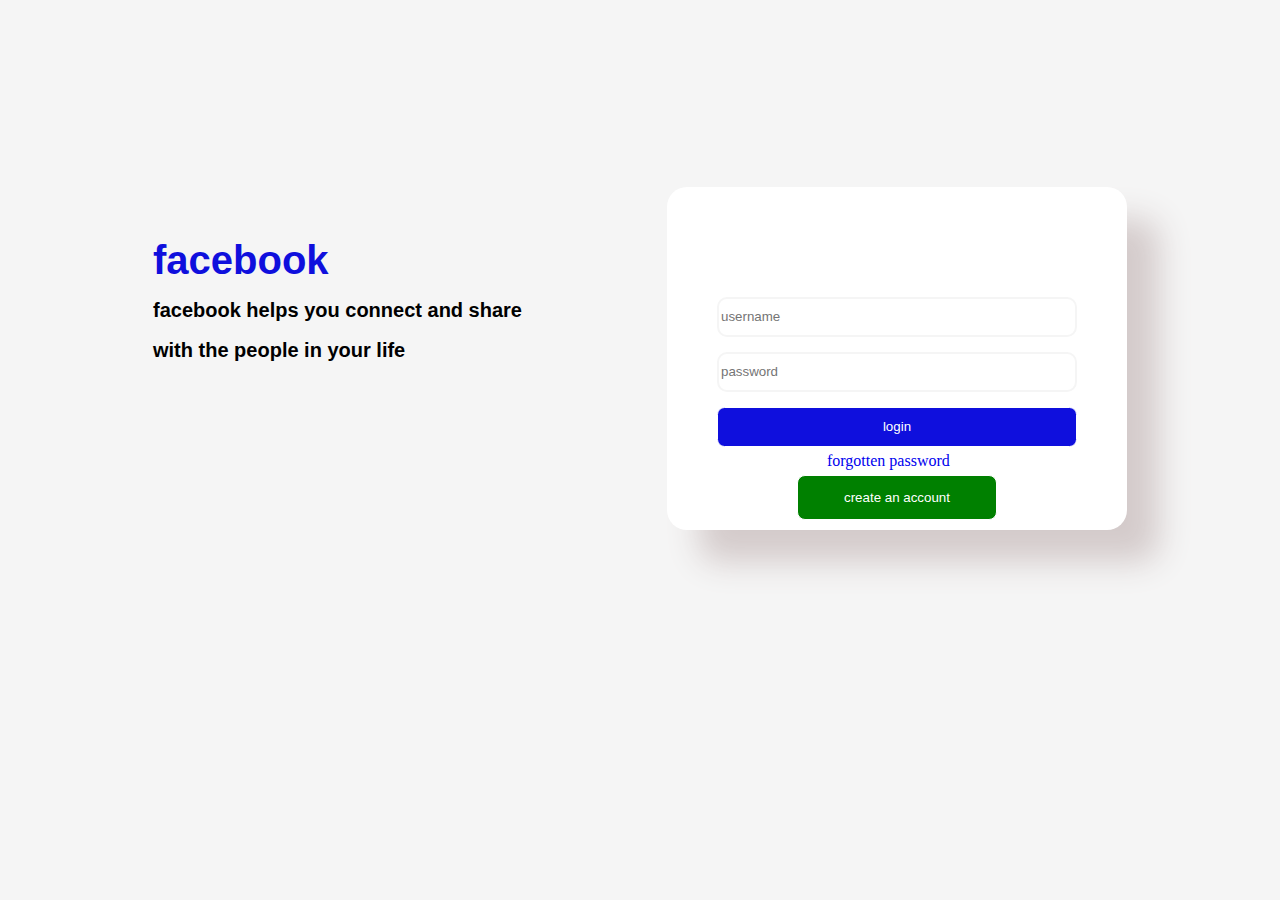
<file: facebook clone/faceclone.html>
<!DOCTYPE html>
<html lang="en">
<head>
    <meta charset="UTF-8">
    <meta name="viewport" content="width=device-width, initial-scale=1.0">
    <link rel="stylesheet" href="style.css">
    <title>Document</title>
</head>
<body>
   
        <div class="all-Item">

            <div class="face">
                <div class="hd"> <b> facebook </b></div>
                <div>
                    <h2 class="hd1">facebook helps you connect and share</h2>
                     <h2 class="hd1">with the people in your life</h2>
                </div>
            </div>
            <div class="tface mt-2 bgw">
                <form action="#" class="mt-2">
                    <input type="text" name="user" id="user" placeholder="username" >
                    <input type="password" name="pass" id="pass" placeholder="password" >
                                   <button type="submit" class="tt">login</button>
                                   <a href="#" id="fg" style="margin-top: 5px;">forgotten password</a>
                                   <button class="cna">create an account</button>

                </form>
            </div>

        </div>
   
</body>
</html>
</file>
<file: facebook clone/style.css>
*{
    margin: opx;
    box-sizing: border-box;
    padding: opx;
}
.all-Item{
    display: flex;
    align-items: center;
    justify-content: space-evenly;
    width: 100%;
    height: fit-content;
    background-color: whitesmoke;
    height: 600px;
}
/* helper classes */
.mt-2{
    margin-top: 100px;
    display: flex;
    flex-direction: column;
    justify-content: space-between;
}
.justy{
    justify-content: space-between;
}
body{
    background-color: whitesmoke;
}
.hd{
    color: rgb(15, 15, 221);
    font-size: 40px;
    font-family: Arial, Helvetica, sans-serif;
}
.hd1{
    font-size:20px;
}
.bgw{
    background-color: white;
}
.tface{
    padding-left: 50px;
    padding-right: 50px;
    border-radius: 20px;
    padding-top: 10px;
    box-shadow: rgb(212, 203, 203) 2rem 2rem 2rem;
}
#user,
#pass{
    width: 360px;
    height: 40px;
    border-radius: 010px;
   border: 2px solid whitesmoke;
   padding: 2px;
   margin-bottom: 15px;
}
#user,
#pass:focus{
    width: 360px;
    height: 40px;
    border-radius: 010px;
   border: 2px solid whitesmoke;
   outline: none;
}
button[type="submit"]{
    height: 40px;
    border-radius: 07.5px;
    background-color: rgb(15, 15, 221);
    color: white;
    border: white 1px solid;
}
button[type="submit"]:hover{
    height: 40px;
    border-radius: 10px;
    background-color: white;
    border: rgb(15, 15, 221) 2px solid;
    color: rgb(15, 15, 221);
    transition: 0.5s ease-in-out;
    margin-bottom: 5px;
}
p{
    font-size: 13px;
    font-style: normal;
    margin-left: 50px;
    font-family: Verdana, Geneva, Tahoma, sans-serif;
    margin-top: 20px;
}
#fg{
    text-decoration: none;
    font-family: cursive;
    margin-left: 110px;
}
.cna{
    width: 200px;
    height: 45px;
    background-color: green;
    border-radius: 8px;
    margin-left: 80px;
    border: white 1px solid;
    padding: 2px;
    color: white;
    margin-top: 5px;
    margin-bottom: 10px;
}
.cna:hover{
    background-color: white;
    color: green;
    border: solid green 2px;
    transition: 0.45s ease-in-out;
    margin-top: 10px;
}
h2{
    font-family: Verdana, Geneva, Tahoma, sans-serif;
}
footer{
    background-color: white;
    height: 200px;
}
/* media query */
@media screen and (max-width:540px){
    .all-Item {
        display: flex;
        flex-direction: column;
        width: 100%;
    }
    h2{
        display: none;
    }
    .bgw{
        background-color: whitesmoke;
        width: 100%;
    }
    #user,
    #pass{
        width: 350px;
    }
    .tface{
        padding: none;
    }
}
@media screen and ( max-width:900px){
    .all-Item {
        display: flex;
        flex-direction: column;
        width: 100%;
    }
    #user,
    #pass{
        width: 350px;
    }
}
</file>
